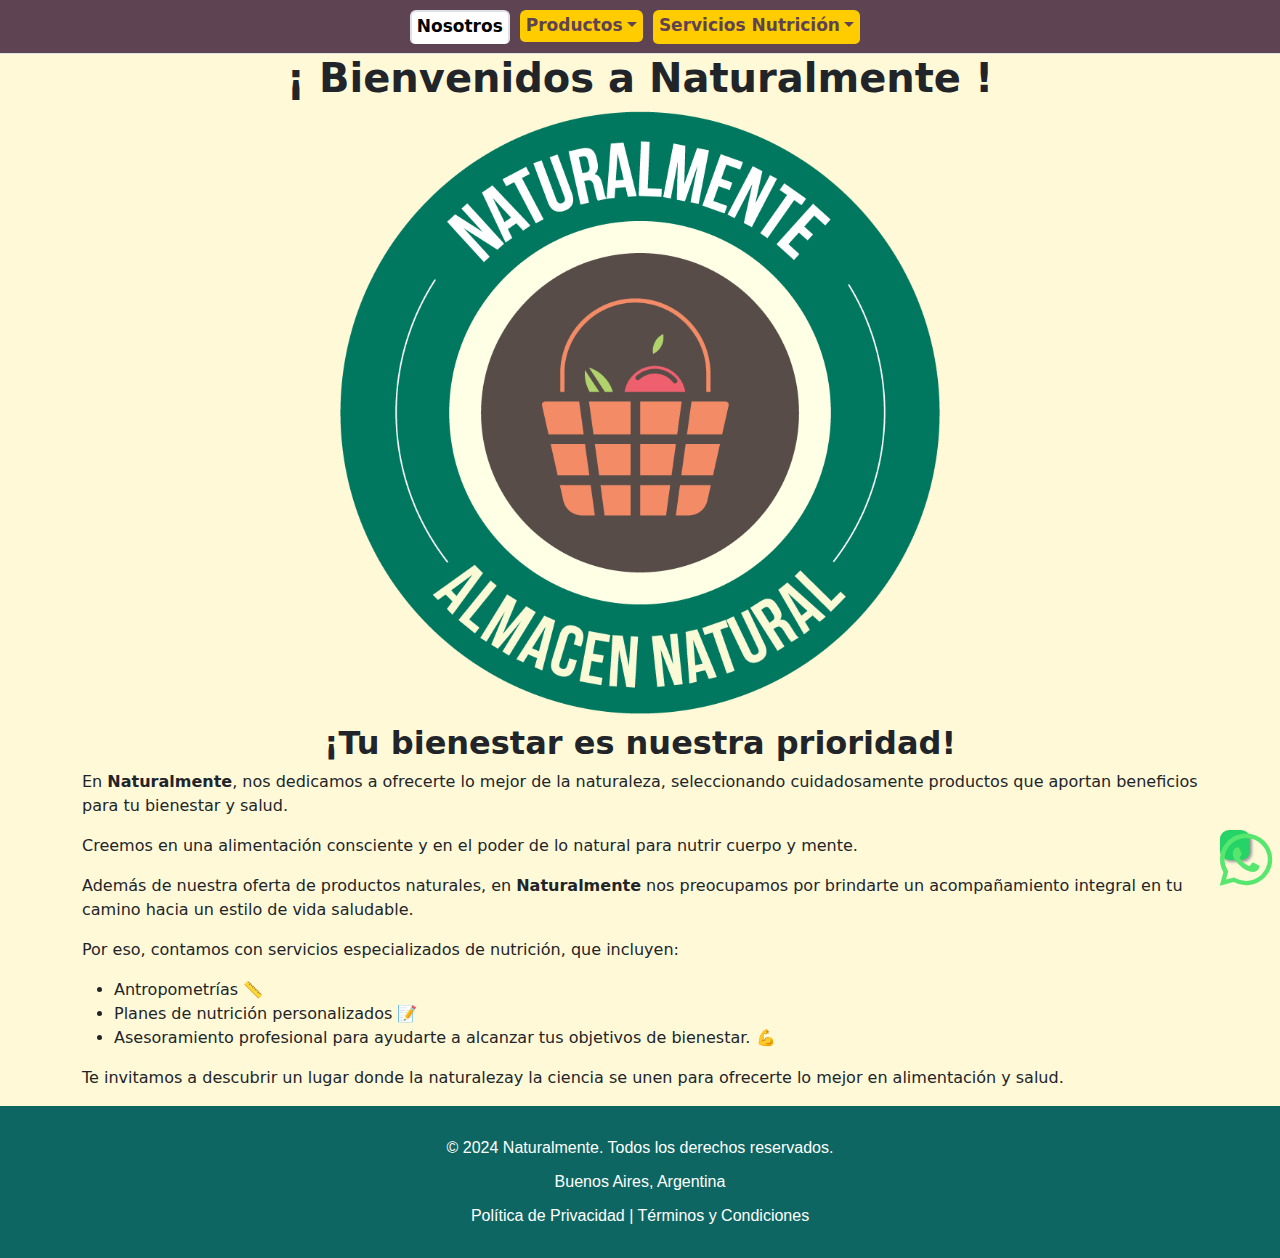
<file: index.html>
<!DOCTYPE html>
<html lang="en">
    <head>
        <meta charset="UTF-8">
        <meta name="viewport" content="width=device-width, initial-scale=1.0">
        <meta name="description" content="Naturalmente - Tu tienda de productos naturales. Ofrecemos miel artesanal, hierbas y servicios de nutrición para un estilo de vida saludable.">
        <meta name="keywords" content="productos naturales, miel artesanal, hierbas, nutrición, vida saludable">
        <meta name="author" content="Naturalmente">
        <title>Naturalmente</title>
        <!-- Open Graph / Facebook -->
        <meta property="og:type" content="website">
        <meta property="og:title" content="Naturalmente - Tienda de Productos Naturales">
        <meta property="og:description" content="Explora nuestra selección de productos naturales y servicios de nutrición.">
        <meta property="og:image" content="/fotos/logo/Naturalmente-logo.jpg">
        <meta property="og:url" content="https://www.naturalmente.com">
        <!-- Icono del sitio -->
        <link rel="icon" href="/fotos/logo/Naturalmente-logo.ico" type="image/x-icon">
        <!-- Archivos CSS -->
        <link rel="stylesheet" href="/styles.css">
        <link href="https://cdn.jsdelivr.net/npm/bootstrap@5.3.3/dist/css/bootstrap.min.css" rel="stylesheet" integrity="sha384-QWTKZyjpPEjISv5WaRU9OFeRpok6YctnYmDr5pNlyT2bRjXh0JMhjY6hW+ALEwIH" crossorigin="anonymous">
        <link rel="stylesheet" href="https://cdnjs.cloudflare.com/ajax/libs/font-awesome/6.6.0/css/all.min.css">
        <!-- Otros meta tags -->
        <meta http-equiv="X-UA-Compatible" content="IE=edge">
        <meta name="robots" content="index, follow">
    </head>
    
<body>

    <header>
        <ul class="nav nav-tabs">
            <li class="nav-item">
                <a class="nav-link active" aria-current="page" href="/nosotros.html">Nosotros</a>
            </li>
            <li class="nav-item dropdown">
                <a class="nav-link dropdown-toggle" data-bs-toggle="dropdown" href="#" role="button" aria-expanded="false">Productos</a>
                <ul class="dropdown-menu">
                    <li><a class="dropdown-item" href="/miel.html">Miel Artesanal</a></li>
                    <li><a class="dropdown-item" href="/hierbas.html">Hierbas</a></li>
                </ul>
            </li>
            <a class="nav-link dropdown-toggle" data-bs-toggle="dropdown" href="#" role="button" aria-expanded="false">Servicios Nutrición</a>
            <ul class="dropdown-menu">
                <li><a class="dropdown-item" href="/antropometrias.html">Antropometrías</a></li>
            </ul>
        </ul>
    </header>
    
    <main>
        <h1><strong>¡ Bienvenidos a Naturalmente ! </strong></h1>
        <img src="/fotos/logo/Naturalmente logo.png" alt="Imagen descriptiva" class="imagen-logo-nosotros">
        <div class="container">
            <div class="main-content">
                <h2><strong>¡Tu bienestar es nuestra prioridad!</strong></h2>
                <p>En <strong>Naturalmente</strong>, nos dedicamos a ofrecerte lo mejor de la naturaleza, seleccionando cuidadosamente productos que aportan beneficios para tu bienestar y salud.</p>
                <p>Creemos en una alimentación consciente y en el poder de lo natural para nutrir cuerpo y mente.</p>
                <p>Además de nuestra oferta de productos naturales, en <strong>Naturalmente</strong> nos preocupamos por brindarte un acompañamiento integral en tu camino hacia un estilo de vida saludable.</p>
                <p>Por eso, contamos con servicios especializados de nutrición, que incluyen:</p>
                <ul>
                    <li>Antropometrías 📏</li>
                    <li>Planes de nutrición personalizados 📝</li>
                    <li>Asesoramiento profesional para ayudarte a alcanzar tus objetivos de bienestar. 💪</li>
                </ul>
                <p>Te invitamos a descubrir un lugar donde la naturalezay la ciencia se unen para ofrecerte lo mejor en alimentación y salud.</p>
                
            </div>
        </div>
    </main>

    <footer>
        <p>&copy; 2024 Naturalmente. Todos los derechos reservados.</p>
        <p>Buenos Aires, Argentina</p>
        <p><a href="#">Política de Privacidad</a> | <a href="#">Términos y Condiciones</a></p>
    </footer>

    <script src="https://cdn.jsdelivr.net/npm/bootstrap@5.3.3/dist/js/bootstrap.bundle.min.js" integrity="sha384-YvpcrYf0tY3lHB60NNkmXc5s9fDVZLESaAA55NDzOxhy9GkcIdslK1eN7N6jIeHz" crossorigin="anonymous"></script>
    <a href="https://api.whatsapp.com/send?phone=5491151779481" class="float" target="_blank">
        <i class="fa-brands fa-whatsapp"></i>
    </a>
</body>
</html>
</file>
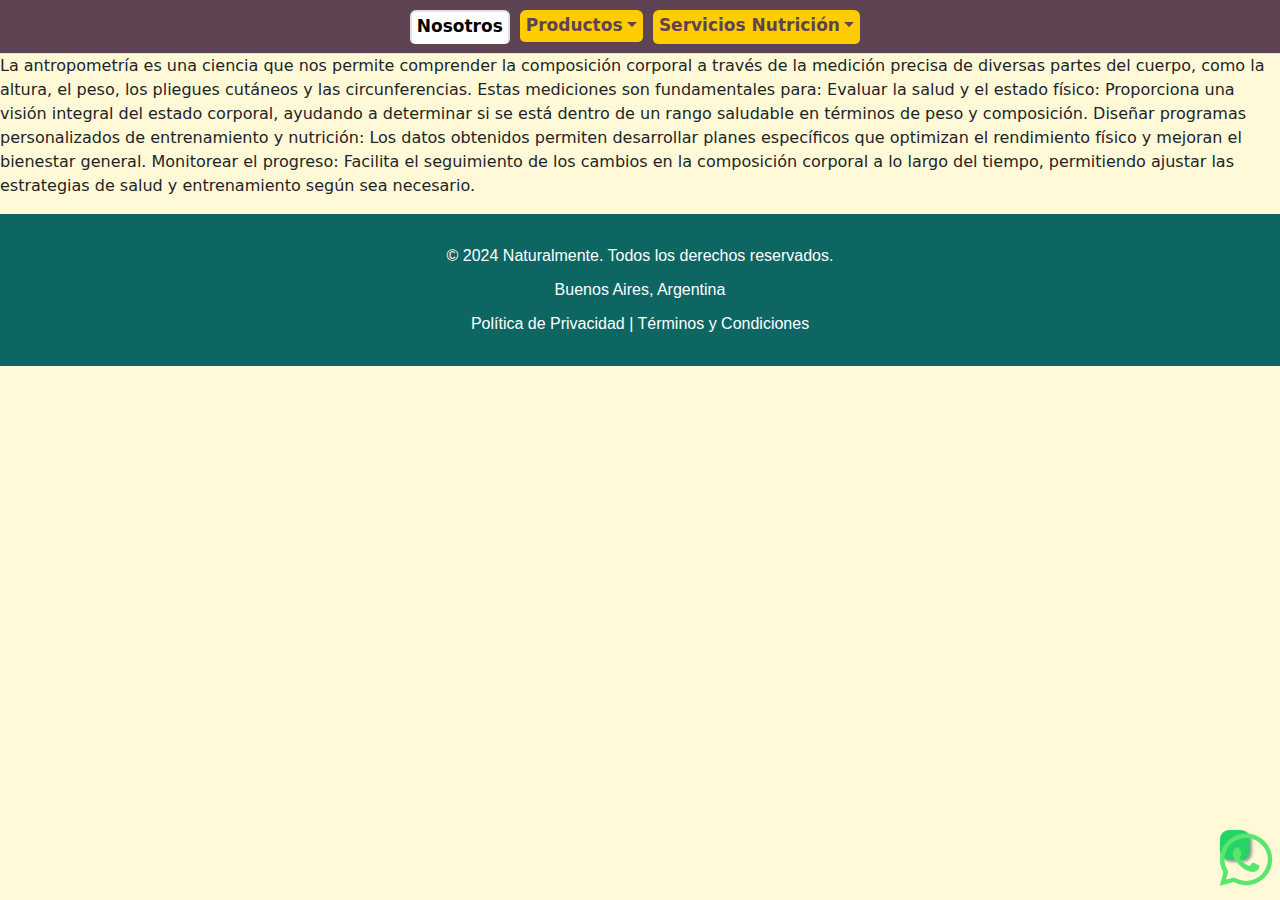
<file: antropometrias.html>
<!DOCTYPE html>
<html lang="en">
<head>
    <meta charset="UTF-8">
    <meta name="viewport" content="width=device-width, initial-scale=1.0">
    <title>Naturalmente</title>
    <link rel="stylesheet" href="/styles.css">
    <link rel="icon" href="/fotos/logo/Naturalmente-logo.ico" type="image/x-icon">
    <link href="https://cdn.jsdelivr.net/npm/bootstrap@5.3.3/dist/css/bootstrap.min.css" rel="stylesheet" integrity="sha384-QWTKZyjpPEjISv5WaRU9OFeRpok6YctnYmDr5pNlyT2bRjXh0JMhjY6hW+ALEwIH" crossorigin="anonymous">
    <link rel="stylesheet" href="https://cdnjs.cloudflare.com/ajax/libs/font-awesome/6.6.0/css/all.min.css">
</head>

<body>

    <header>
        <ul class="nav nav-tabs">
            <li class="nav-item">
                <a class="nav-link active" aria-current="page" href="/nosotros.html">Nosotros</a>
            </li>
            <li class="nav-item dropdown">
                <a class="nav-link dropdown-toggle" data-bs-toggle="dropdown" href="#" role="button" aria-expanded="false">Productos</a>
                <ul class="dropdown-menu">
                    <li><a class="dropdown-item" href="/miel.html">Miel Artesanal</a></li>
                    <li><a class="dropdown-item" href="/hierbas.html">Hierbas</a></li>
                </ul>
            </li>
            <a class="nav-link dropdown-toggle" data-bs-toggle="dropdown" href="#" role="button" aria-expanded="false">Servicios Nutrición</a>
            <ul class="dropdown-menu">
                <li><a class="dropdown-item" href="/antropometrias.html">Antropometrías</a></li>
            </ul>
        </ul>
    </header>
    
    <main>
        <p>La antropometría es una ciencia que nos permite comprender la composición corporal a través de la medición precisa de diversas partes del cuerpo, como la altura, el peso, los pliegues cutáneos y las circunferencias. Estas mediciones son fundamentales para:

            Evaluar la salud y el estado físico: Proporciona una visión integral del estado corporal, ayudando a determinar si se está dentro de un rango saludable en términos de peso y composición.
            Diseñar programas personalizados de entrenamiento y nutrición: Los datos obtenidos permiten desarrollar planes específicos que optimizan el rendimiento físico y mejoran el bienestar general.
            Monitorear el progreso: Facilita el seguimiento de los cambios en la composición corporal a lo largo del tiempo, permitiendo ajustar las estrategias de salud y entrenamiento según sea necesario.</p>
    </main>

    <footer>
        <p>&copy; 2024 Naturalmente. Todos los derechos reservados.</p>
        <p>Buenos Aires, Argentina</p>
        <p><a href="#">Política de Privacidad</a> | <a href="#">Términos y Condiciones</a></p>
    </footer>

    <script src="https://cdn.jsdelivr.net/npm/bootstrap@5.3.3/dist/js/bootstrap.bundle.min.js" integrity="sha384-YvpcrYf0tY3lHB60NNkmXc5s9fDVZLESaAA55NDzOxhy9GkcIdslK1eN7N6jIeHz" crossorigin="anonymous"></script>
    <a href="https://api.whatsapp.com/send?phone=5491151779481" class="float" target="_blank">
        <i class="fa-brands fa-whatsapp"></i>
    </a>
</body>
</html>
</file>
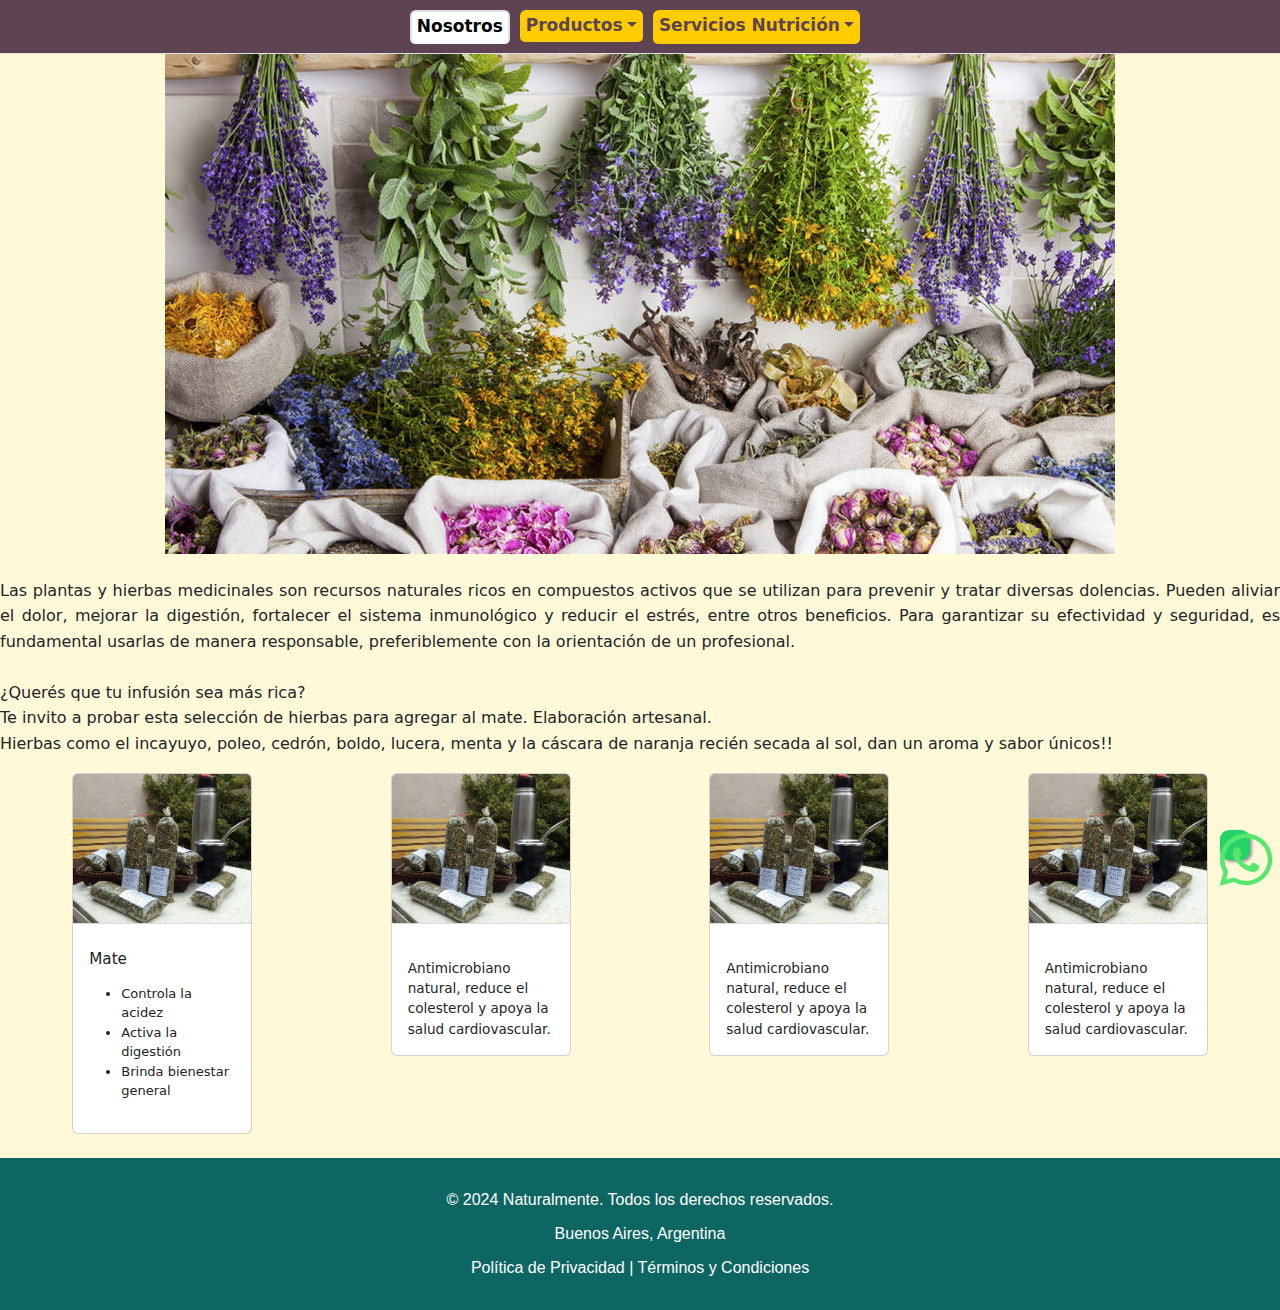
<file: hierbas.html>
<!DOCTYPE html>
<html lang="en">
<head>
    <meta charset="UTF-8">
    <meta name="viewport" content="width=device-width, initial-scale=1.0">
    <title>Naturalmente</title>
    <link rel="stylesheet" href="/styles.css">
    <link rel="icon" href="/fotos/logo/Naturalmente-logo.ico" type="image/x-icon">
    <link href="https://cdn.jsdelivr.net/npm/bootstrap@5.3.3/dist/css/bootstrap.min.css" rel="stylesheet" integrity="sha384-QWTKZyjpPEjISv5WaRU9OFeRpok6YctnYmDr5pNlyT2bRjXh0JMhjY6hW+ALEwIH" crossorigin="anonymous">
    <link rel="stylesheet" href="https://cdnjs.cloudflare.com/ajax/libs/font-awesome/6.6.0/css/all.min.css">
</head>

<body>

    <header>
        <ul class="nav nav-tabs">
            <li class="nav-item">
                <a class="nav-link active" aria-current="page" href="/nosotros.html">Nosotros</a>
            </li>
            <li class="nav-item dropdown">
                <a class="nav-link dropdown-toggle" data-bs-toggle="dropdown" href="#" role="button" aria-expanded="false">Productos</a>
                <ul class="dropdown-menu">
                    <li><a class="dropdown-item" href="/miel.html">Miel Artesanal</a></li>
                    <li><a class="dropdown-item" href="#">Hierbas</a></li>
                </ul>
            </li>
            <a class="nav-link dropdown-toggle" data-bs-toggle="dropdown" href="#" role="button" aria-expanded="false">Servicios Nutrición</a>
            <ul class="dropdown-menu">
                <li><a class="dropdown-item" href="/antropometrias.html">Antropometrías</a></li>
            </ul>
        </ul>
    </header>
    
    <main>
        <img src="/fotos/productos/hierbas/plantas_medicinales-logo.jpg" alt="foto de plantas medicinales" class="imagen-hierbas">
        <br>
        <p class="texto-hierbas">
            Las plantas y hierbas medicinales son recursos naturales ricos en compuestos activos que se utilizan para prevenir y tratar diversas dolencias. Pueden aliviar el dolor, mejorar la digestión, fortalecer el sistema inmunológico y reducir el estrés, entre otros beneficios. Para garantizar su efectividad y seguridad, es fundamental usarlas de manera responsable, preferiblemente con la orientación de un profesional.
            <br><br>
            ¿Querés que tu infusión sea más rica?
            <br>
            Te invito a probar esta selección de hierbas para agregar al mate. Elaboración artesanal.
            <br>
            Hierbas como el incayuyo, poleo, cedrón, boldo, lucera, menta y la cáscara de naranja recién secada al sol, dan un aroma y sabor únicos!!
        </p>
        

        <div class="container-hierbas-medicinales">
            <div class="row justify-content-center">
                
                <div class="col-6 col-sm-6 col-md-4 col-lg-3 mb-4">
                    <div class="card hierba-tarjeta">
                        <img src="/fotos/productos/hierbas/Yuyos.jpg" class="card-img-top" alt="Mate">
                        <div class="card-body">
                            <h5 class="card-title hierba-titulo">Mate</h5>
                            <p class="card-text hierba-descripcion">
                                <ul class="descripción-hierba"><li>Controla la acidez</li>
                                    <li>Activa la digestión</li>
                                    <li>Brinda bienestar general</li>
                                </ul>
                            </p>
                        </div>
                    </div>
                </div>
                <div class="col-6 col-sm-6 col-md-4 col-lg-3 mb-4">
                    <div class="card hierba-tarjeta">
                        <img src="/fotos/productos/hierbas/Yuyos.jpg" class="card-img-top" alt="Ajo">
                        <div class="card-body">
                            <h5 class="card-title hierba-titulo"></h5>
                            <p class="card-text hierba-descripcion">Antimicrobiano natural, reduce el colesterol y apoya la salud cardiovascular.</p>
                        </div>
                    </div>
                </div>
                <div class="col-6 col-sm-6 col-md-4 col-lg-3 mb-4">
                    <div class="card hierba-tarjeta">
                        <img src="/fotos/productos/hierbas/Yuyos.jpg" class="card-img-top" alt="Ajo">
                        <div class="card-body">
                            <h5 class="card-title hierba-titulo"></h5>
                            <p class="card-text hierba-descripcion">Antimicrobiano natural, reduce el colesterol y apoya la salud cardiovascular.</p>
                        </div>
                    </div>
                </div>
                <div class="col-6 col-sm-6 col-md-4 col-lg-3 mb-4">
                    <div class="card hierba-tarjeta">
                        <img src="/fotos/productos/hierbas/Yuyos.jpg" class="card-img-top" alt="Ajo">
                        <div class="card-body">
                            <h5 class="card-title hierba-titulo"></h5>
                            <p class="card-text hierba-descripcion">Antimicrobiano natural, reduce el colesterol y apoya la salud cardiovascular.</p>
                        </div>
                    </div>
                </div>     
            </div>
        </div>
    </main>

    <footer>
        <p>&copy; 2024 Naturalmente. Todos los derechos reservados.</p>
        <p>Buenos Aires, Argentina</p>
        <p><a href="#">Política de Privacidad</a> | <a href="#">Términos y Condiciones</a></p>
    </footer>

    <script src="https://cdn.jsdelivr.net/npm/bootstrap@5.3.3/dist/js/bootstrap.bundle.min.js" integrity="sha384-YvpcrYf0tY3lHB60NNkmXc5s9fDVZLESaAA55NDzOxhy9GkcIdslK1eN7N6jIeHz" crossorigin="anonymous"></script>
    <a href="https://api.whatsapp.com/send?phone=5491151779481" class="float" target="_blank">
        <i class="fa-brands fa-whatsapp"></i>
    </a>
</body>
</html>
</file>
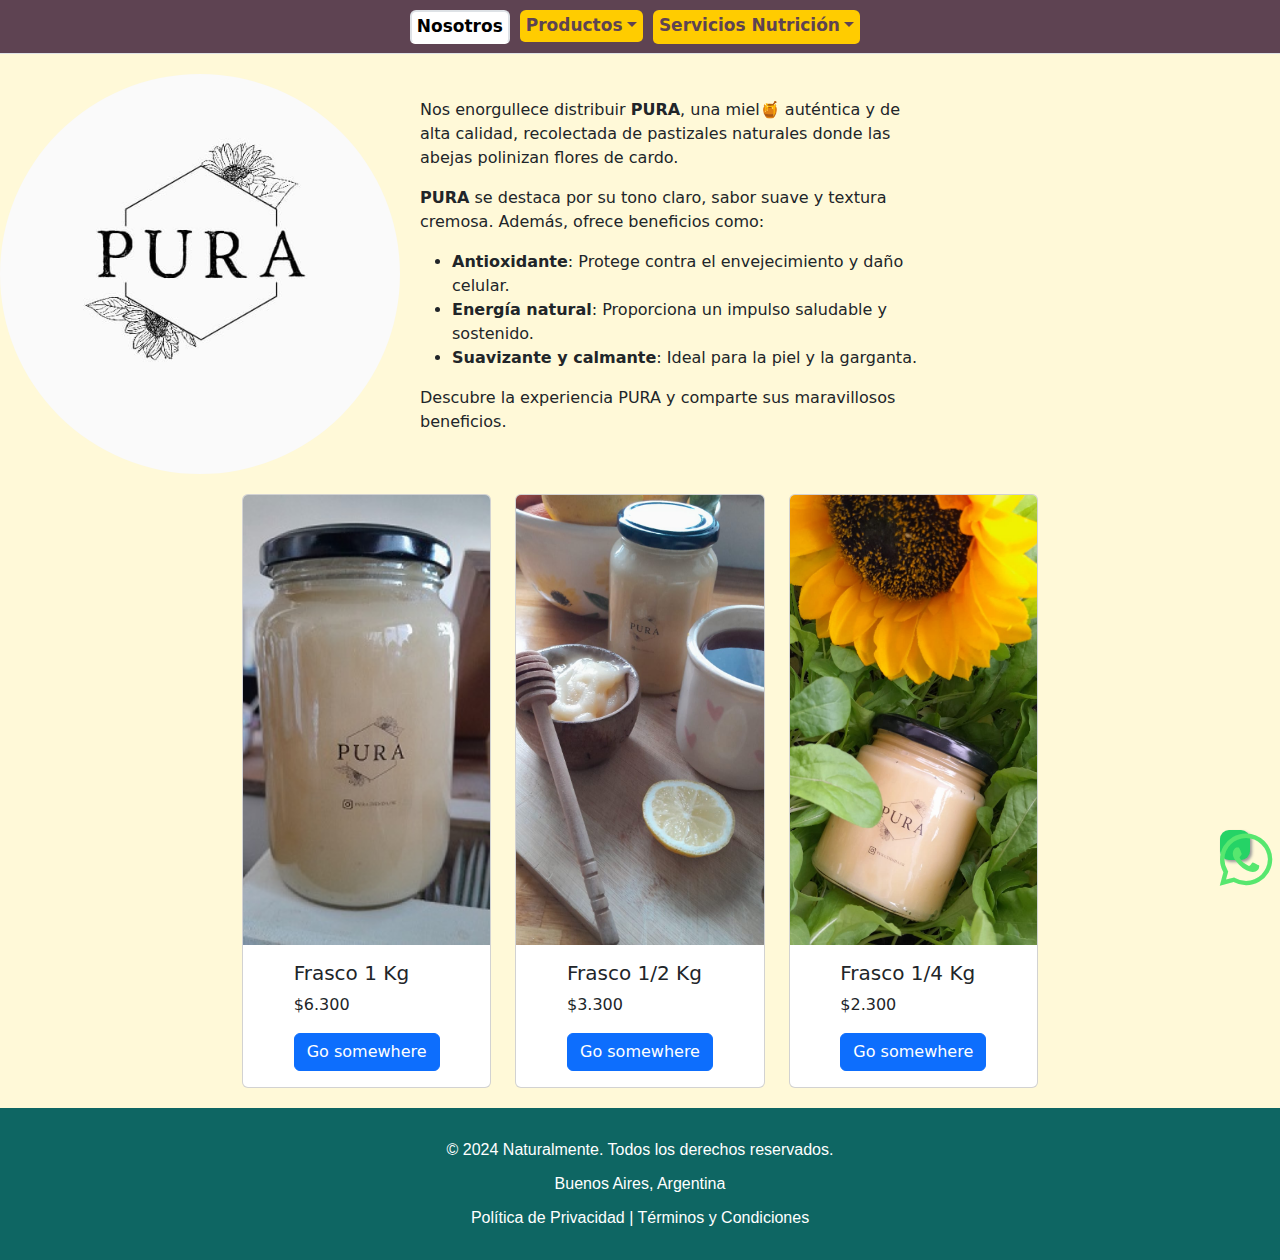
<file: miel.html>
<!DOCTYPE html>
<html lang="en">
    <head>
        <meta charset="UTF-8">
        <meta name="viewport" content="width=device-width, initial-scale=1.0">
        <meta name="description" content="Naturalmente - Tu tienda de productos naturales. Ofrecemos miel artesanal, hierbas y servicios de nutrición para un estilo de vida saludable.">
        <meta name="keywords" content="productos naturales, miel artesanal, hierbas, nutrición, vida saludable">
        <meta name="author" content="Naturalmente">
        <title>Naturalmente</title>
        <!-- Open Graph / Facebook -->
        <meta property="og:type" content="website">
        <meta property="og:title" content="Naturalmente - Tienda de Productos Naturales">
        <meta property="og:description" content="Explora nuestra selección de productos naturales y servicios de nutrición.">
        <meta property="og:image" content="/fotos/logo/Naturalmente-logo.jpg">
        <meta property="og:url" content="https://www.naturalmente.com">
        <!-- Icono del sitio -->
        <link rel="icon" href="/fotos/logo/Naturalmente-logo.ico" type="image/x-icon">
        <!-- Archivos CSS -->
        <link rel="stylesheet" href="/styles.css">
        <link href="https://cdn.jsdelivr.net/npm/bootstrap@5.3.3/dist/css/bootstrap.min.css" rel="stylesheet" integrity="sha384-QWTKZyjpPEjISv5WaRU9OFeRpok6YctnYmDr5pNlyT2bRjXh0JMhjY6hW+ALEwIH" crossorigin="anonymous">
        <link rel="stylesheet" href="https://cdnjs.cloudflare.com/ajax/libs/font-awesome/6.6.0/css/all.min.css">
        <!-- Otros meta tags -->
        <meta http-equiv="X-UA-Compatible" content="IE=edge">
        <meta name="robots" content="index, follow">
    </head>
<body>

    <header>
        <ul class="nav nav-tabs">
            <li class="nav-item">
            <a class="nav-link active" aria-current="page" href="/nosotros.html">Nosotros</a>
            </li>
                <li class="nav-item dropdown">
                    <a class="nav-link dropdown-toggle" data-bs-toggle="dropdown" href="#" role="button" aria-expanded="false">Productos</a>
                    <ul class="dropdown-menu">
                        <li><a class="dropdown-item" href="#">Miel Artesanal</a></li>
                        <li><a class="dropdown-item" href="/hierbas.html">Hierbas</a></li>
                    </ul>
                </li>
                <a class="nav-link dropdown-toggle" data-bs-toggle="dropdown" href="#" role="button" aria-expanded="false">Servicios Nutrición</a>
                    <ul class="dropdown-menu">
                        <li><a class="dropdown-item" href="/antropometrias.html">Antropometrías</a></li>
        </ul>
    </header>
    
    <main>
        <div class="contenido-pura">
            <img src="/fotos/logo/logo_pura.jpg" alt="Logo de PURA" class="imagen-pura">
            <div class="texto-pura">
                <p>Nos enorgullece distribuir <strong>PURA</strong>, una miel🍯 auténtica y de alta calidad, recolectada de pastizales naturales donde las abejas polinizan flores de cardo.</p>
                <p><strong>PURA</strong> se destaca por su tono claro, sabor suave y textura cremosa. Además, ofrece beneficios como:</p>
                <ul>
                    <li><strong>Antioxidante</strong>: Protege contra el envejecimiento y daño celular.</li>
                    <li><strong>Energía natural</strong>: Proporciona un impulso saludable y sostenido.</li>
                    <li><strong>Suavizante y calmante</strong>: Ideal para la piel y la garganta.</li>
                </ul>
                <p>Descubre la experiencia PURA y comparte sus maravillosos beneficios.</p>
            </div>
        </div>
        

        <!-- Estilo de tarjetas usando Bootstrap Grid -->
<div class="container-tarjetas-miel">
    <div class="row">
        <div class="col-md-4">
            <div class="card tarjeta">
                <img src="/fotos/productos/frasco_1kg.jpg" class="card-img-top" alt="foto de miel de frasco_1kg">
                <div class="card-body">
                    <h5 class="card-title">Frasco 1 Kg</h5>
                    <p class="card-text">$6.300</p>
                    <a href="#" class="btn btn-primary">Go somewhere</a>
                </div>
            </div>
        </div>

        <div class="col-md-4">
            <div class="card tarjeta">
                <img src="/fotos/productos/te_miel_carrousel2.jpg" class="card-img-top" alt="foto de miel de frasco_1/2kg">
                <div class="card-body">
                    <h5 class="card-title">Frasco 1/2 Kg</h5>
                    <p class="card-text">$3.300</p>
                    <a href="#" class="btn btn-primary">Go somewhere</a>
                </div>
            </div>
        </div>

        <div class="col-md-4">
            <div class="card tarjeta">
                <img src="/fotos/productos/250grs.jpg" class="card-img-top" alt="foto de miel de frasco_1/4kg">
                <div class="card-body">
                    <h5 class="card-title">Frasco 1/4 Kg</h5>
                    <p class="card-text">$2.300</p>
                    <a href="#" class="btn btn-primary">Go somewhere</a>
                </div>
            </div>
        </div>
        
    </div>
</div>
</main>
</body>

<footer>
    <p>&copy; 2024 Naturalmente. Todos los derechos reservados.</p>
    <p>Buenos Aires, Argentina</p>
    <p><a href="#">Política de Privacidad</a> | <a href="#">Términos y Condiciones</a></p>
</footer>
    
<script src="https://cdn.jsdelivr.net/npm/bootstrap@5.3.3/dist/js/bootstrap.bundle.min.js" integrity="sha384-YvpcrYf0tY3lHB60NNkmXc5s9fDVZLESaAA55NDzOxhy9GkcIdslK1eN7N6jIeHz" crossorigin="anonymous"></script>
    <a href="https://api.whatsapp.com/send?phone=5491151779481" class="float" target="_blank">
    <i class="fa-brands fa-whatsapp"></i>
    </a>
</html>
</file>
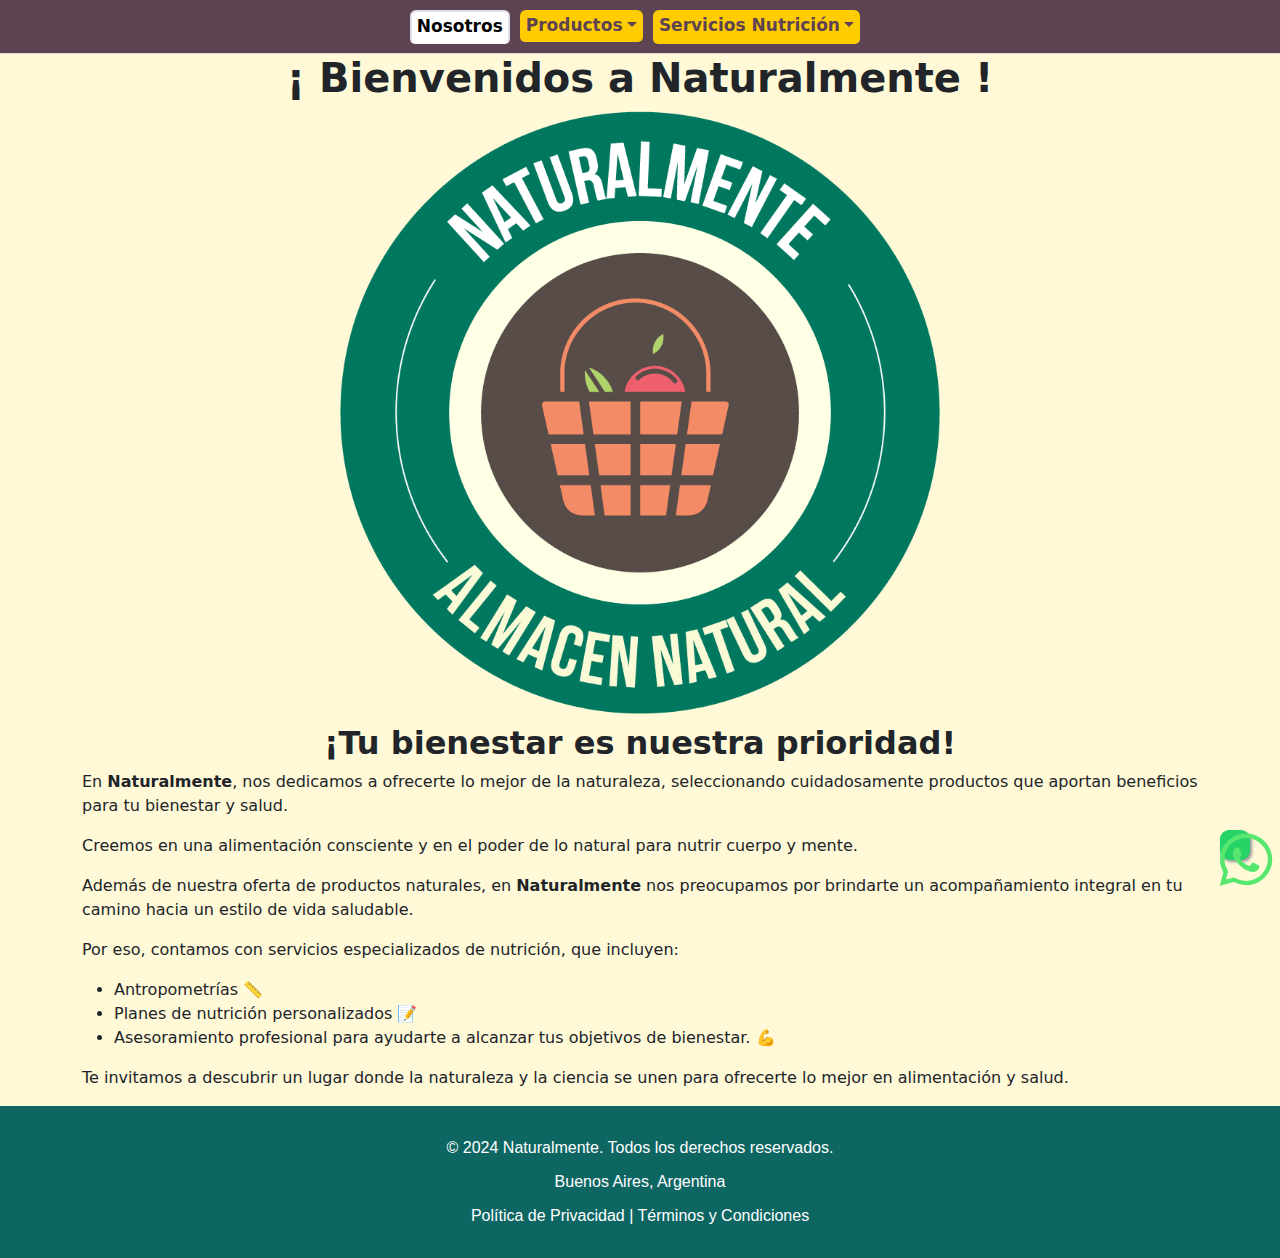
<file: nosotros.html>
<!DOCTYPE html>
<html lang="en">
    <head>
        <meta charset="UTF-8">
        <meta name="viewport" content="width=device-width, initial-scale=1.0">
        <meta name="description" content="Naturalmente - Tu tienda de productos naturales. Ofrecemos miel artesanal, hierbas y servicios de nutrición para un estilo de vida saludable.">
        <meta name="keywords" content="productos naturales, miel artesanal, hierbas, nutrición, vida saludable">
        <meta name="author" content="Naturalmente">
        <title>Naturalmente</title>
        <!-- Open Graph / Facebook -->
        <meta property="og:type" content="website">
        <meta property="og:title" content="Naturalmente - Tienda de Productos Naturales">
        <meta property="og:description" content="Explora nuestra selección de productos naturales y servicios de nutrición.">
        <meta property="og:image" content="/fotos/logo/Naturalmente-logo.jpg">
        <meta property="og:url" content="https://www.naturalmente.com">
        <!-- Icono del sitio -->
        <link rel="icon" href="/fotos/logo/Naturalmente-logo.ico" type="image/x-icon">
        <!-- Archivos CSS -->
        <link rel="stylesheet" href="/styles.css">
        <link href="https://cdn.jsdelivr.net/npm/bootstrap@5.3.3/dist/css/bootstrap.min.css" rel="stylesheet" integrity="sha384-QWTKZyjpPEjISv5WaRU9OFeRpok6YctnYmDr5pNlyT2bRjXh0JMhjY6hW+ALEwIH" crossorigin="anonymous">
        <link rel="stylesheet" href="https://cdnjs.cloudflare.com/ajax/libs/font-awesome/6.6.0/css/all.min.css">
        <!-- Otros meta tags -->
        <meta http-equiv="X-UA-Compatible" content="IE=edge">
        <meta name="robots" content="index, follow">
    </head>

<body>

    <header>
        <ul class="nav nav-tabs">
            <li class="nav-item">
                <a class="nav-link active" aria-current="page" href="/nosotros.html">Nosotros</a>
            </li>
            <li class="nav-item dropdown">
                <a class="nav-link dropdown-toggle" data-bs-toggle="dropdown" href="#" role="button" aria-expanded="false">Productos</a>
                <ul class="dropdown-menu">
                    <li><a class="dropdown-item" href="/miel.html">Miel Artesanal</a></li>
                    <li><a class="dropdown-item" href="/hierbas.html">Hierbas</a></li>
                </ul>
            </li>
            <a class="nav-link dropdown-toggle" data-bs-toggle="dropdown" href="#" role="button" aria-expanded="false">Servicios Nutrición</a>
            <ul class="dropdown-menu">
                <li><a class="dropdown-item" href="/antropometrias.html">Antropometrías</a></li>
            </ul>
        </ul>
    </header>

    <main>
        <h1><strong>¡ Bienvenidos a Naturalmente ! </strong></h1>
        <img src="/fotos/logo/Naturalmente logo.png" alt="Imagen descriptiva" class="imagen-logo-nosotros">
        <div class="container">
            <div class="main-content">
                <h2><strong>¡Tu bienestar es nuestra prioridad!</strong></h2>
                <p>En <strong>Naturalmente</strong>, nos dedicamos a ofrecerte lo mejor de la naturaleza, seleccionando cuidadosamente productos que aportan beneficios para tu bienestar y salud.</p>
                <p>Creemos en una alimentación consciente y en el poder de lo natural para nutrir cuerpo y mente.</p>
                <p>Además de nuestra oferta de productos naturales, en <strong>Naturalmente</strong> nos preocupamos por brindarte un acompañamiento integral en tu camino hacia un estilo de vida saludable.</p>
                <p>Por eso, contamos con servicios especializados de nutrición, que incluyen:</p>
                <ul>
                    <li>Antropometrías 📏</li>
                    <li>Planes de nutrición personalizados 📝</li>
                    <li>Asesoramiento profesional para ayudarte a alcanzar tus objetivos de bienestar. 💪</li>
                </ul>
                <p>Te invitamos a descubrir un lugar donde la naturaleza y la ciencia se unen para ofrecerte lo mejor en alimentación y salud.</p>
                
            </div>
        </div>
    </main>

    <footer>
        <p>&copy; 2024 Naturalmente. Todos los derechos reservados.</p>
        <p>Buenos Aires, Argentina</p>
        <p><a href="#">Política de Privacidad</a> | <a href="#">Términos y Condiciones</a></p>
    </footer>
    
    <script src="https://cdn.jsdelivr.net/npm/bootstrap@5.3.3/dist/js/bootstrap.bundle.min.js" integrity="sha384-YvpcrYf0tY3lHB60NNkmXc5s9fDVZLESaAA55NDzOxhy9GkcIdslK1eN7N6jIeHz" crossorigin="anonymous"></script>
    <a href="https://api.whatsapp.com/send?phone=5491151779481" class="float" target="_blank">
        <i class="fa-brands fa-whatsapp"></i>
    </a>
</body>
</html>
</file>
<file: styles.css>
/* CSS Reset */
* {
    margin: 0;
    padding: 0;
    box-sizing: border-box;
}

body {
    background-color: #fff9d8 !important;
}

h1 {
    text-align: center; /* Centra el texto horizontalmente */
    font-size: 2.5em; /* Tamaño de fuente grande */
    margin-top: 20px; /* Espacio superior */
    margin-bottom: 20px; /* Espacio inferior */
    font-weight: bold; /* Hace que el texto sea más grueso */
}

h2 {
    text-align: center; /* Centra el texto horizontalmente */
    font-size: 1em; /* Tamaño de fuente grande */
    margin-top: 15px; /* Espacio superior */
    margin-bottom: 20px; /* Espacio inferior */
    font-weight: bold; /* Hace que el texto sea más grueso */
}


/* Estilo de la BARRA DE NAVEGACIÓN */
.nav-tabs {
    display: flex;
    justify-content: center;
    background-color: #5e4352; /* Color de fondo de la barra */
    padding: 10px;
}

.nav-tabs .nav-link {
    background-color: #ffcc00; /* Color de los botones */
    color: #5e4352; /* Color del texto de los botones */
    margin: 0 5px; /* Espaciado entre botones */
    padding: 2px 5px; /* Ajusta el relleno aquí */
    border-radius: 5px; /* Bordes redondeados */
    font-size: 17px; /* Tamaño del texto */
    font-weight: bold; /* Texto en negrita */
    text-align: center;
}

.nav-tabs .nav-link.active {
    background-color: #fff9d8; /* Color de fondo del botón activo */
    color: #5e4352; /* Color del texto del botón activo */
    border: 2px solid #5e4352; /* Borde del botón activo */
}

.nav-tabs .nav-link:hover {
    background-color: #5e4352; /* Color de fondo al pasar el cursor */
    color: #ffcc00; /* Color del texto al pasar el cursor */
    border: 2px solid #ffcc00; /* Borde al pasar el cursor */
}


/* Estilo para el Logo Naturalmente */
.imagen-logo-nosotros {
    display: block;
    margin: 0 auto 10px auto; /* Centra la imagen horizontalmente y mantiene el margen inferior */
    width: 100%;
    max-width: 600px; /* Aumenta el tamaño máximo de la imagen */
    height: auto; /* Mantiene la proporción de la imagen */
}




/* ESTILOS PARA EL HTML DE MIEL */
/* Estilo general para el contenedor y la imagen */
.contenido-pura {
    display: flex;
    align-items: center;
    gap: 20px; /* Espacio entre imagen y texto */
    flex-direction: row; /* Disposición horizontal por defecto */
    margin: 20px 0; /* Espacio arriba y abajo del contenedor */
}

.imagen-pura {
    border-radius: 50%; /* Bordes redondeados para hacer la imagen circular */
    max-width: 100%; /* Asegura que la imagen no desborde el contenedor */
    height: auto; /* Mantiene la proporción de la imagen */
    width: 400px; /* Ajusta el ancho de la imagen para vistas grandes */
    object-fit: cover; /* Asegura que la imagen se ajuste dentro del contenedor sin cortarse */
}

.texto-pura {
    max-width: 500px; /* Ajusta el ancho del texto según sea necesario */
}

/* Estilo para tarjetas de miel */
.tarjeta {
    width: 100%; /* Asegura que las tarjetas ocupen todo el ancho del contenedor */
    max-width: 18rem; /* Define un ancho máximo para las tarjetas */
    margin-bottom: 20px; /* Espacio debajo de cada tarjeta */
    display: flex;
    flex-direction: column; /* Asegura que los elementos dentro de la tarjeta se alineen en una columna */
    align-items: center; /* Centra los elementos horizontalmente */
}

.card-img-top {
    width: 100%;
    height: 450px; /* Ajusta la altura de la imagen según sea necesario */
    object-fit: cover; /* Asegura que la imagen se ajuste al contenedor sin deformarse */
}

.container-tarjetas-miel {
    display: flex;
    justify-content: center; /* Centra las tarjetas horizontalmente */
    flex-wrap: wrap; /* Permite que las tarjetas se ajusten en múltiples filas */
}


/* Estilos para pantallas pequeñas MIEL PURA */
@media (max-width: 768px) {
    .container {
        padding: 0 15px; /* Ajusta el padding para dispositivos móviles */
    }
    .contenido-pura {
        flex-direction: column; /* Cambia a disposición vertical en móviles */
        align-items: center; /* Centra el contenido en dispositivos móviles */
        margin: 10px 0; /* Reduce el margen en dispositivos móviles */
    }

    .imagen-pura {
        border-radius: 50%; 
        max-width: 100%;
        margin-right: 20px;
        
    }
    .texto-pura {
        padding: 0 15px; /* Ajusta el padding para dispositivos móviles */
    }

    .container-tarjetas-miel {
        justify-content: center; /* Mantiene las tarjetas centradas en pantallas pequeñas */
        padding: 0 10px; /* Ajusta el padding para asegurar que las tarjetas no se corten */
        margin-left: 40px;
    }
}



/* ESTILO PARA HIERBAS */
.container-hierbas {
    padding: 20px;
}

.imagen-hierbas {
    max-width: 100%;
    height: auto;
    display: block;
    margin: 0 auto;
}

.texto-hierbas {
    text-align: justify;
    font-size: 16px;
    line-height: 1.6;
}

.hierba-tarjeta {
    max-width: 180px;
    margin: auto;
}

.hierba-titulo {
    font-size: 0.95rem;
}

.hierba-descripcion {
    font-size: 0.85rem;
}

.container-hierbas-medicinales {
    padding-left: 15px;
    padding-right: 15px;
}

.hierba-tarjeta .card-img-top {
    height: 150px; /* Ajusta la altura según sea necesario */
    object-fit: cover; /* Asegura que la imagen se ajuste bien */
    border-bottom: 1px solid #ddd; /* Línea divisoria entre imagen y contenido */
    margin-bottom: 10px;
}

.descripción-hierba {
    font-size: 13px;
}


/* ESTILO DE HIERBAS PARA PANTALLAS PEQUEÑAS */
@media (max-width: 767px) {
    .container-hierbas-medicinales {
        padding-left: 20px;
        padding-right: 20px;
    }

    .hierba-tarjeta {
        margin-bottom: 20px;
    }

    .texto-hierbas {
        font-size: 1rem;
        padding-left: 20px;
        padding-right: 20px;
    }

    .container-hierbas {
        display: flex;
        align-items: center;
        justify-content: space-between;
    }

    .imagen-hierbas {
        border-radius: 50%; 
        max-width: 100%;
        margin-right: 20px;
    }

    .texto-hierbas {
        text-align: left;
        padding-left: 20px;
    }
}



/* Estilo para logo de whatsapp */
.float {
    position: fixed;
    width: 30px;
    height: 30px;
    background-color: #25d366;
    bottom: 40px;
    right: 30px;
    color: #57e76f;
    border-radius: 30%;
    text-align: center;
    box-shadow: 2px 2px 3px #999;
    z-index: 999;
}

.fa-whatsapp {
    font-size: 60px;
}

.float:hover {
    background-color: #25d366;
}

/*  Estilos para el footer */
footer {
    background-color: #0e6663; /* Color de fondo */
    color: #ffffff; /* Color del texto */
    padding: 20px; /* Espaciado interno */
    text-align: center; /* Centrar el texto */
    font-family: Arial, sans-serif; /* Tipografía */
}

footer p {
    margin: 10px 0; /* Espaciado entre párrafos */
}

footer a {
    color: #ffffff; /* Color de los enlaces */
    text-decoration: none; /* Quitar subrayado de los enlaces */
}

footer a:hover {
    text-decoration: underline; /* Subrayar enlaces al pasar el ratón */
}
</file>
